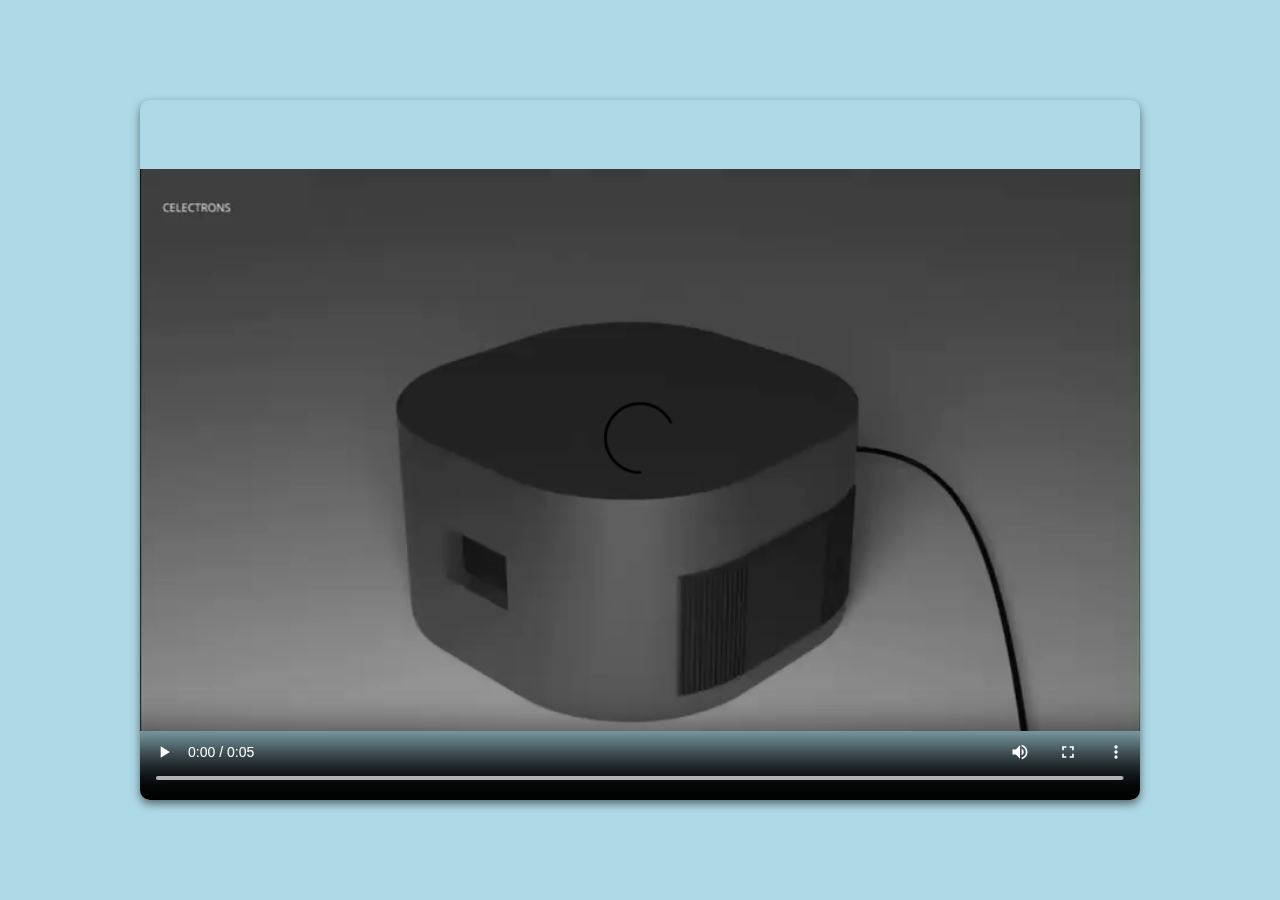
<file: 3D.html>
<!DOCTYPE html>
<html lang="en">
<head>
    <meta charset="UTF-8">
    <meta name="viewport" content="width=device-width, initial-scale=1.0">
    <title>3D simulation</title>  

    <link rel="stylesheet" href="3d.css">

</head>
<body>
    <video width="640" height="360" controls>
        <source src="3d design/CELECTRONS.mov" type="video/mp4">
    </video>
    
</body>
</html>
</file>
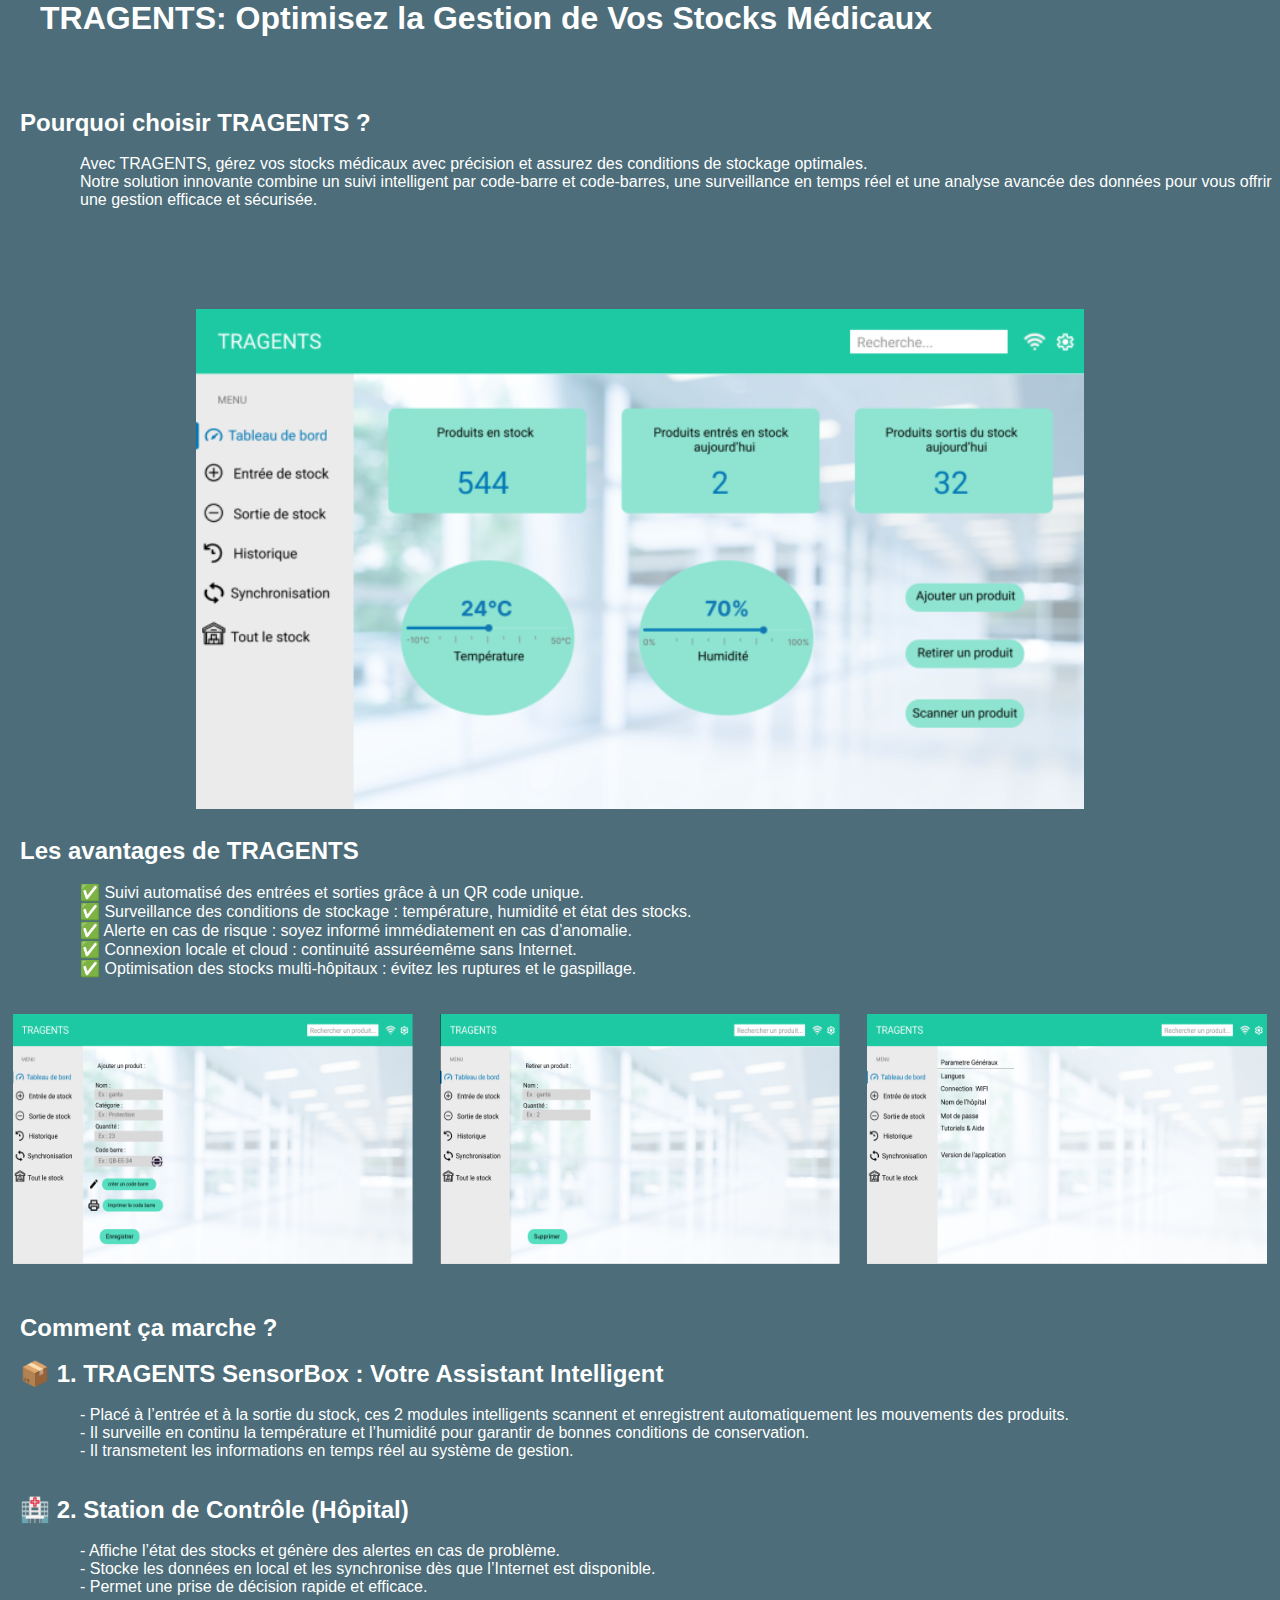
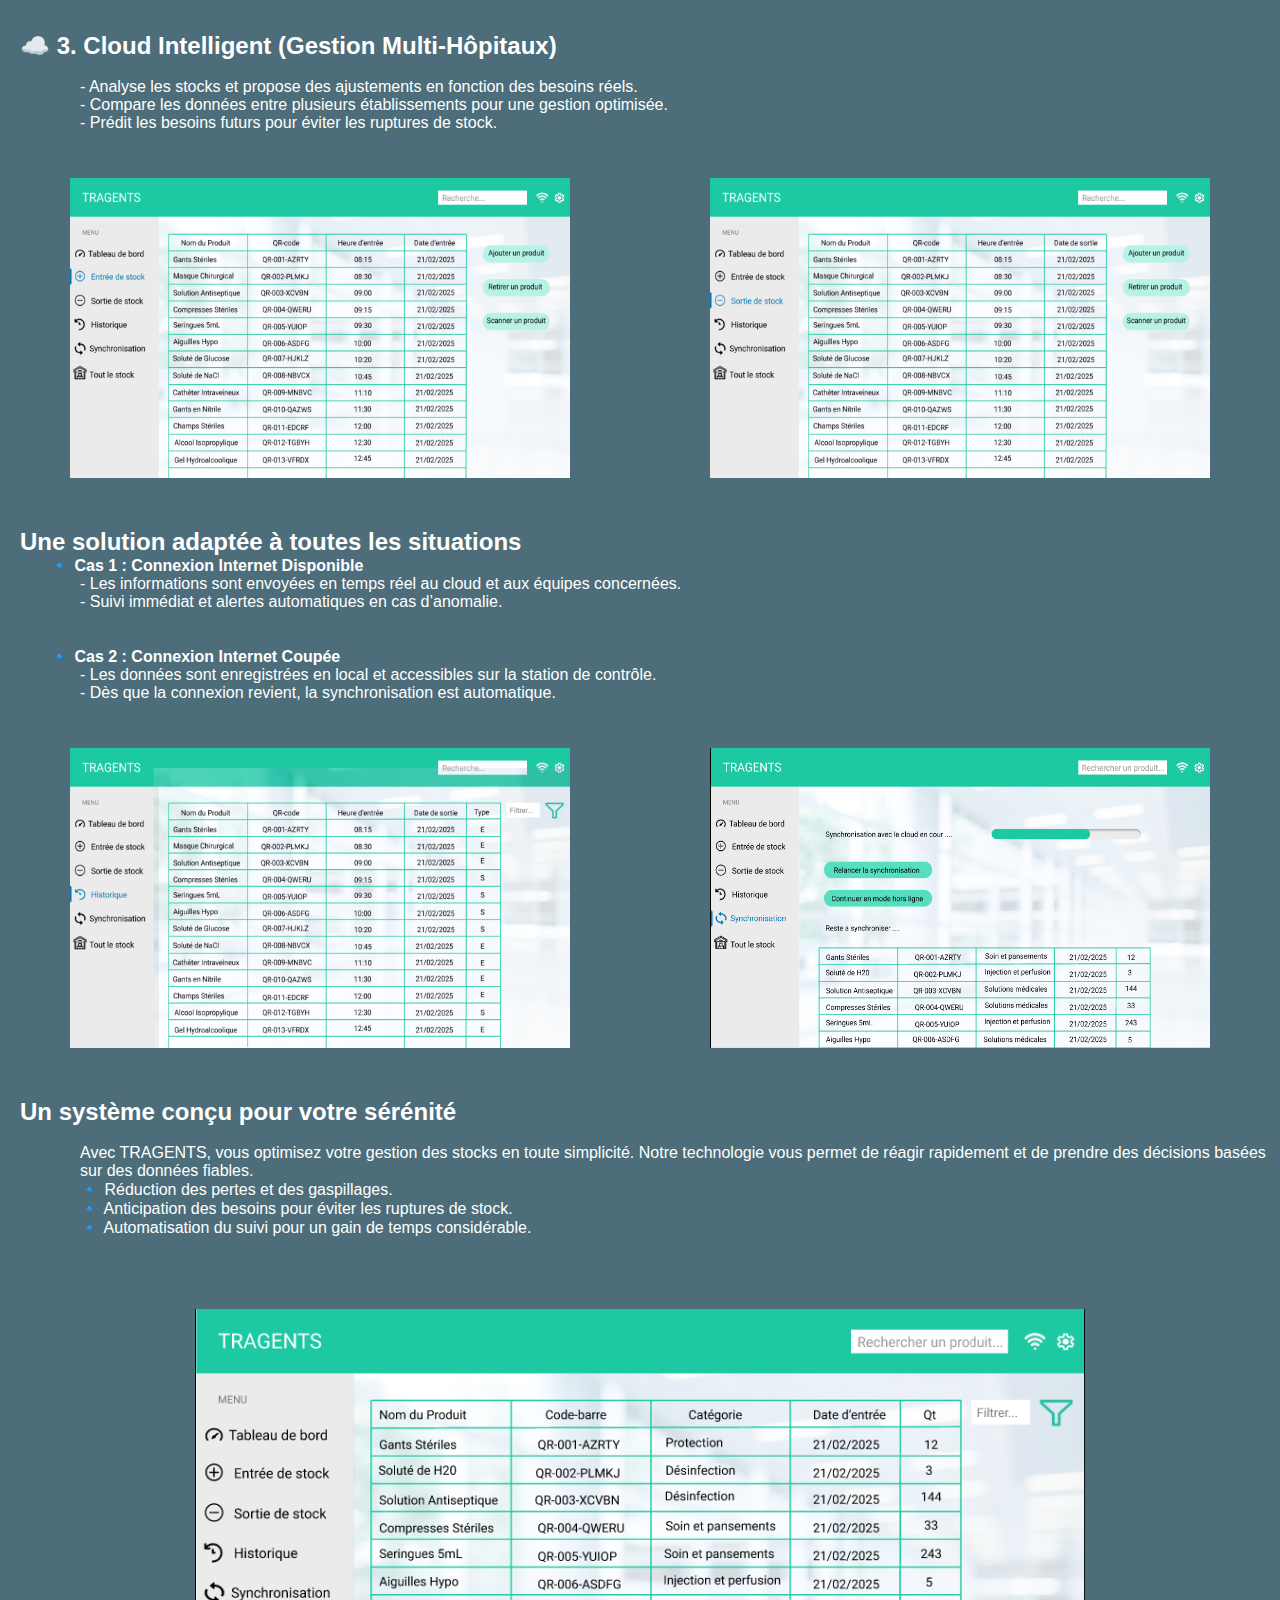
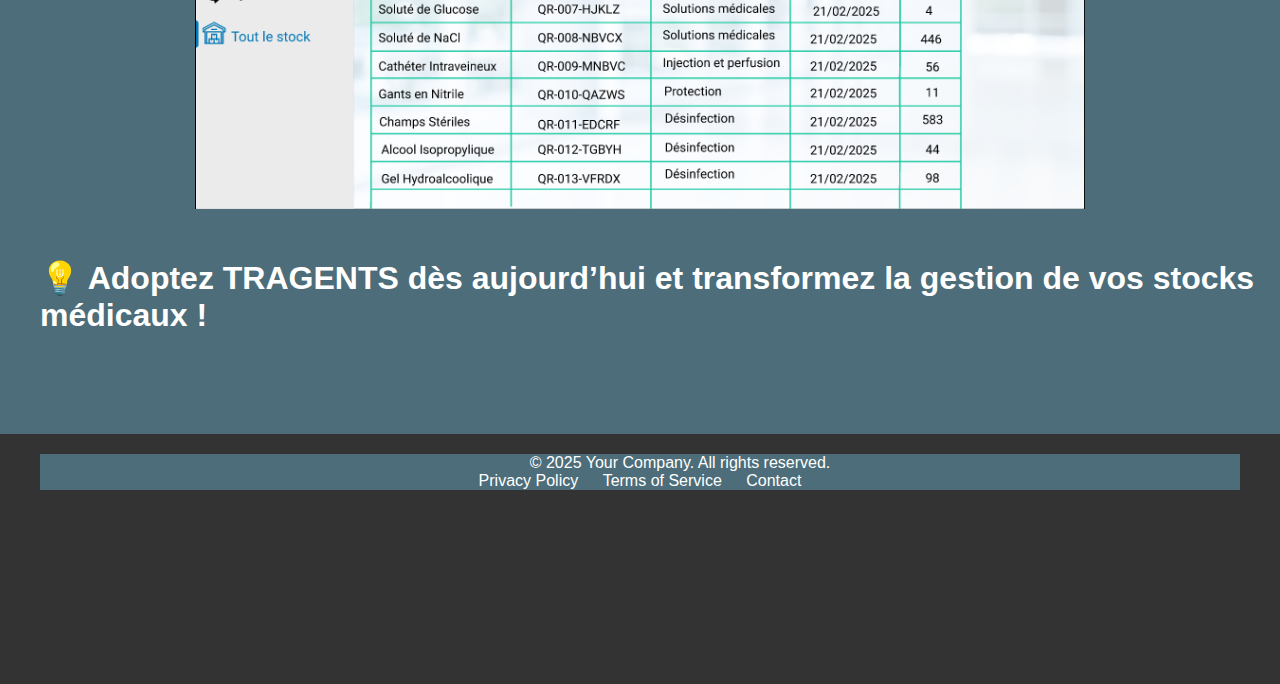
<file: software.html>
<!DOCTYPE html>
<html lang="en">
<head>
    <meta charset="UTF-8">
    <meta name="viewport" content="width=device-width, initial-scale=1.0">
    <title>system</title>

    <link rel="stylesheet" href="style2.css">


</head>
<body>

    <div class="container">

            <h1>TRAGENTS: Optimisez la Gestion de Vos Stocks Médicaux </h1>
            <br>
            <br><br><br>
            <h2>Pourquoi choisir TRAGENTS ? </h2>
            <br>
            <p>Avec TRAGENTS, gérez vos stocks médicaux avec précision et assurez des conditions de stockage optimales. <br>
                 Notre solution innovante combine un suivi intelligent par code-barre et  code-barres, une surveillance en temps réel et une 
                 analyse avancée des données pour vous offrir une gestion efficace et sécurisée. </p>
            


        <div class="first">
            <img src="software design/dashboard1.webp" alt="">
        </div>
        
        
        <br>  <h2>Les avantages de TRAGENTS </h2>
        <br>
        <p>✅ Suivi automatisé des entrées et sorties grâce à un QR code unique. 
           <br>✅ Surveillance des conditions de stockage : température, humidité et état des stocks. 
           <br>✅ Alerte en cas de risque : soyez informé immédiatement en cas d’anomalie. 
           <br>✅ Connexion locale et cloud : continuité assuréemême sans Internet. 
           <br>✅ Optimisation des stocks multi-hôpitaux : évitez les ruptures et le gaspillage. </p>
   <br><br>


        
        <div class="second">
            <img src="software design/add prod.png" alt="">
            <img src="software design/remove prod.png" alt="">
            <img src="software design/sittings.png" alt="">
        </div>






        <h2>Comment ça marche ? </h2> <br>
        <h2>📦 1. TRAGENTS SensorBox : Votre Assistant Intelligent </h2> <br>
        <p>   - Placé à l’entrée et à la sortie du stock, ces 2  modules intelligents scannent et enregistrent automatiquement les mouvements des produits. 

            <br>- Il surveille en continu la température et l’humidité pour garantir de bonnes conditions de conservation. 
        
            <br>- Il transmetent les informations en temps réel au système de gestion. </p>
            <br><br>
        <h2>🏥 2. Station de Contrôle (Hôpital) </h2>
            <br>
            <p>- Affiche l’état des stocks et génère des alertes en cas de problème. 

                <br>- Stocke les données en local et les synchronise dès que l’Internet est disponible. 
            
                <br>- Permet une prise de décision rapide et efficace. </p>
                <br><br>
        <h2>☁️ 3. Cloud Intelligent (Gestion Multi-Hôpitaux) </h2>
                <br><p> - Analyse les stocks et propose des ajustements en fonction des besoins réels. 

                    <br>- Compare les données entre plusieurs établissements pour une gestion optimisée. 
                
                    <br> - Prédit les besoins futurs pour éviter les ruptures de stock. </p> <br><br>







        <div class="third">
            <img src="software design/Entree_de_stock.webp" alt="">
            <img src="software design/Sortie_de_stock.webp" alt="">
        </div>



        <h2>Une solution adaptée à toutes les situations</h2>
        <h4>🔹 Cas 1 : Connexion Internet Disponible </h4>
        <p> - Les informations sont envoyées en temps réel au cloud et aux équipes concernées. 

            <br>- Suivi immédiat et alertes automatiques en cas d’anomalie. </p> <br><br>
        <h4>🔹 Cas 2 : Connexion Internet Coupée </h4>
        <p>   - Les données sont enregistrées en local et accessibles sur la station de contrôle. 

            <br>- Dès que la connexion revient, la synchronisation est automatique. </p> <br><br>


        <div class="fourth">
            <img src="software design/Historique.webp" alt="">
            <img src="software design/synchronize.png" alt="">
        </div>







        <h2>Un système conçu pour votre sérénité </h2> <br>
        <p>Avec TRAGENTS, vous optimisez votre gestion des stocks en toute simplicité. Notre technologie vous permet de réagir rapidement et de prendre des décisions basées sur des données fiables. 

            <br>🔹 Réduction des pertes et des gaspillages. 
            <br>🔹 Anticipation des besoins pour éviter les ruptures de stock. 
            <br>🔹 Automatisation du suivi pour un gain de temps considérable. </p> <br><br><br><br>










        <div class="last">
            <img src="software design/all the stock.png" alt="">
        </div>

        <h1 style="margin-bottom: 100px;">💡 Adoptez TRAGENTS dès aujourd’hui et transformez la gestion de vos stocks médicaux ! </h1>
    </div>



    <footer class="footer">
        <div class="container">
            <p>&copy; 2025 Your Company. All rights reserved.</p>
            <nav>
                <ul>
                    <li><a href="#">Privacy Policy</a></li>
                    <li><a href="#">Terms of Service</a></li>
                    <li><a href="#">Contact</a></li>
                </ul>
            </nav>
        </div>
    </footer>
    
    <style>
        .footer {
            height: 250px;
            background-color: #333333;
            color: white;
            text-align: center;
            padding: 20px 0;
        }
        .footer .container {
            max-width: 1200px;
            margin: auto;
        }
        .footer ul {
            list-style: none;
            padding: 0;
        }
        .footer ul li {
            display: inline;
            margin: 0 10px;
        }
        .footer a {
            color: #fff;
            text-decoration: none;
        }
        .footer a:hover {
            text-decoration: underline;
        }
    </style>



        
    </div>
    
</body>
</html>
</file>
<file: 3d.css>
body {
    display: flex;
    justify-content: center;
    align-items: center;
    height: 100vh;
    margin: 0;
    background-color: #add8e6;
}

video {
    width: 1000px;
    height: 700px;
    box-shadow: 0 4px 8px rgba(0, 0, 0, 0.5);
    border-radius: 10px;
}
</file>
<file: style2.css>
* {
    font-family: 'Poppins', sans-serif;
    margin: 0;
    padding: 0;
    box-sizing: border-box;
    background: #4c6d79;
    color: white;
}

.intro {
    margin-top: 40px;
    margin-left: 15px;
}
.page {
    height: 600px;
    width: 900px;
    margin-left: 25%;
}
.first {
    margin-top: 100px;
}

h1 {
    margin-left: 40px;
}
h2 {
    margin-left: 20px;
}
h3 {
    margin-left: 20px;

}
h4 {
    margin-left: 50px;
}
p {
    margin-left: 80px;
}



.first {
    width: 100%px;
    height: 500px;
    display: flex;
    justify-content: center;
    margin-bottom: 10px;
}

.second {
    display: flex;
    justify-content: space-around;
    margin-bottom: 50px;
}
.second img{
    height: 250px;
    width: 400px;
}

.third {
    display: flex;
    justify-content: space-around;
    margin-bottom: 50px;
}
.third img{
    height: 300px;
    width: 500px;
    margin-top: 10px;
}

.fourth {
    display: flex;
    justify-content: space-around;
    margin-bottom: 50px;
}
.fourth img{
    height: 300px;
    width: 500px;
    margin-top: 10px;
}

.last {
    width: 100%px;
    height: 500px;
    display: flex;
    justify-content: center;
    margin-bottom: 50px;
}
</file>
